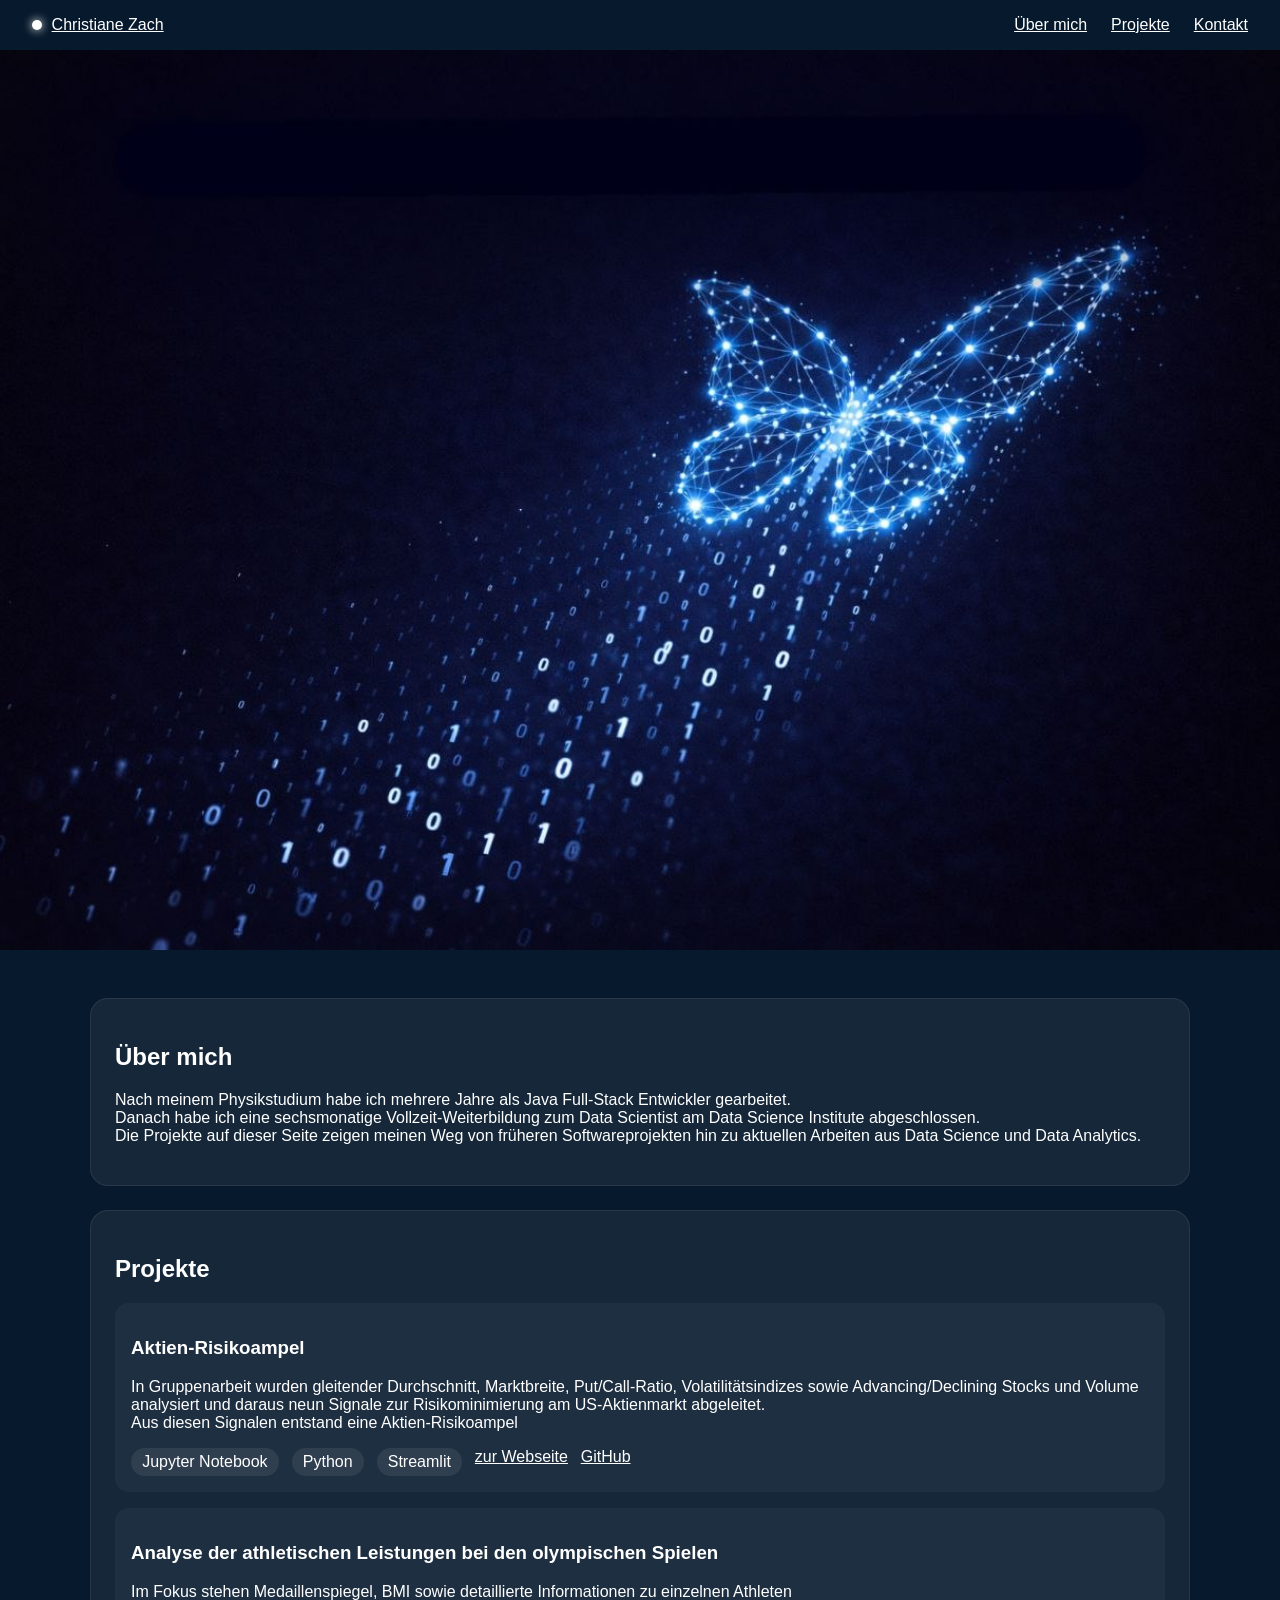
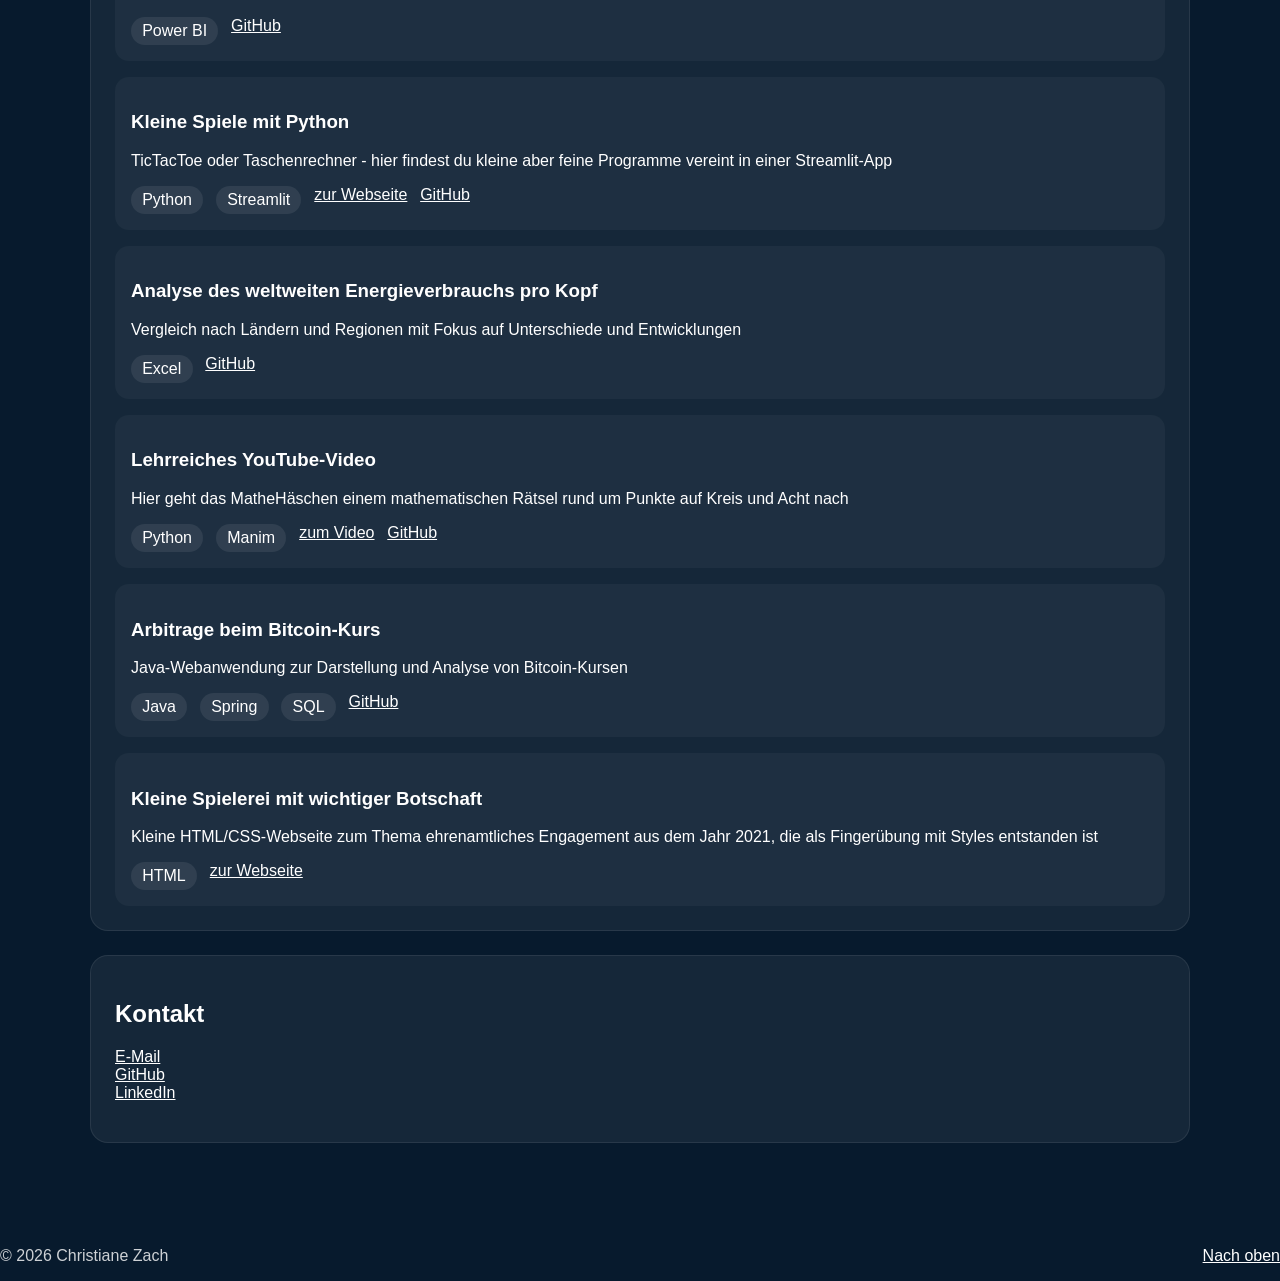
<file: index.html>
<!doctype html>
<html lang="de">
<head>
  <meta charset="utf-8" />
  <meta name="viewport" content="width=device-width, initial-scale=1" />
  <meta name="description" content="Portfolio von Christiane Zach mit Projekten aus Data Science, Data Analytics, Python, Power BI und Softwareentwicklung.">
  <title>Christiane Zach | Data Science & Data Analytics Portfolio</title>
  <link rel="stylesheet" href="indexStyleSheet.css" /> 
</head>

<body>
  <header class="site-header">
    <nav class="nav">
      <div class="brand">
        <span class="dot" aria-hidden="true"></span>
        <a href="#top" class="brandlink">Christiane Zach</a>
      </div>

      <div class="links">
        <a href="#about">Über mich</a>
        <a href="#projects">Projekte</a>
        <a href="#contact">Kontakt</a>
      </div>
    </nav>
  </header>

  <main id="top">
    <section class="hero-image" aria-label="Titelbild">
    </section>
    <div class= "wrap">

      <section class="card about" id="about">
        <h2>Über mich</h2>
        <p>
          Nach meinem Physikstudium habe ich mehrere Jahre als Java Full-Stack Entwickler gearbeitet. <br>
          Danach habe ich eine sechsmonatige Vollzeit-Weiterbildung zum Data Scientist am Data Science Institute abgeschlossen.<br> 
          Die Projekte auf dieser Seite zeigen meinen Weg von früheren Softwareprojekten hin zu aktuellen Arbeiten aus Data Science und Data Analytics.
        </p>
      </section>
      
      <section class="card" id="projects">
        <h2>Projekte</h2>
          
        <div class="projects" id="projectGrid">
          <article class="project">
            <h3>Aktien-Risikoampel</h3>
            <p class="sub">In Gruppenarbeit wurden gleitender Durchschnitt, Marktbreite, Put/Call-Ratio, Volatilitätsindizes sowie Advancing/Declining Stocks und Volume analysiert und daraus neun Signale zur Risikominimierung am US-Aktienmarkt abgeleitet. <br>
            Aus diesen Signalen entstand eine Aktien-Risikoampel</p>
            <div class="meta">
              <span class="tag">Jupyter Notebook</span>
              <span class="tag">Python</span>
              <span class="tag">Streamlit</span>
              <a class="smalllink" href="https://aktien-risikoampel.streamlit.app">zur Webseite</a>
              <a class="smalllink" href="https://github.com/Christiane-Zach/Aktien-Risikoampel">GitHub</a>
            </div>
          </article>
          
          <article class="project">
            <h3>Analyse der athletischen Leistungen bei den olympischen Spielen</h3>
            <p class="sub">Im Fokus stehen Medaillenspiegel, BMI sowie detaillierte Informationen zu einzelnen Athleten</p>
            <div class="meta">
              <span class="tag">Power BI</span>
              <a class="smalllink" href="https://github.com/Christiane-Zach/Medaillen">GitHub</a>
            </div>
          </article>

          <article class="project">
            <h3>Kleine Spiele mit Python</h3>
            <p class="sub">TicTacToe oder Taschenrechner - hier findest du kleine aber feine Programme vereint in einer Streamlit-App</p>
            <div class="meta">
              <span class="tag">Python</span>
              <span class="tag">Streamlit</span>
              <a class="smalllink" href="https://dsi-python-projekte.streamlit.app">zur Webseite</a>
              <a class="smalllink" href="https://github.com/Christiane-Zach/PythonProjekte">GitHub</a>
            </div>
          </article>

          <article class="project">
            <h3>Analyse des weltweiten Energieverbrauchs pro Kopf</h3>
            <p class="sub">Vergleich nach Ländern und Regionen mit Fokus auf Unterschiede und Entwicklungen</p>
            <div class="meta">
              <span class="tag">Excel</span>
              <a class="smalllink" href="https://github.com/Christiane-Zach/Pro-Kopf-Energieverbrauch">GitHub</a>
            </div>
          </article>
          
          <article class="project">
            <h3>Lehrreiches YouTube-Video</h3>
            <p class="sub">Hier geht das MatheHäschen einem mathematischen Rätsel rund um Punkte auf Kreis und Acht nach</p>
            <div class="meta">
              <span class="tag">Python</span>
              <span class="tag">Manim</span>
              <a class="smalllink" href="https://youtu.be/fvhNQoRu0Fw">zum Video</a>
              <a class="smalllink" href="https://github.com/Christiane-Zach/MatheHaeschen">GitHub</a>
            </div>
          </article>

          <article class="project">
            <h3>Arbitrage beim Bitcoin-Kurs</h3>
            <p class="sub">Java-Webanwendung zur Darstellung und Analyse von Bitcoin-Kursen</p>
            <div class="meta">
              <span class="tag">Java</span>
              <span class="tag">Spring</span>
              <span class="tag">SQL</span>
              <a class="smalllink" href="https://github.com/Christiane-Zach/TradingInfoWebside">GitHub</a>
            </div>
          </article>
          
          <article class="project">
            <h3>Kleine Spielerei mit wichtiger Botschaft</h3>
            <p class="sub">Kleine HTML/CSS-Webseite zum Thema ehrenamtliches Engagement aus dem Jahr 2021, die als Fingerübung mit Styles entstanden ist</p>
            <div class="meta">
              <span class="tag">HTML</span>
              <a class="smalllink" href="charityWebsite/charityWebsite.html">zur Webseite</a>
            </div>
          </article>
      </section>
      
      <section class="card contact" id="contact">
        <h2>Kontakt</h2>
        <p>
          <a class="smalllink" href="mailto:jane-reb-z@web.de">E-Mail</a><br/>
          <a class="smalllink" href="https://github.com/Christiane-Zach" target="_blank" rel="noreferrer">GitHub</a> <br/>
          <a class="smalllink" href="https://de.linkedin.com/in/christiane-rebecca-zach" target="_blank" rel="noreferrer">LinkedIn</a>
        </p>
      </section>
    </div>
    
    <footer>
      <span>© <span id="year"></span> Christiane Zach</span>
      <span>
        <a class="smalllink" href="#top">Nach oben</a>
      </span>
    </footer>
  </div>
  </main>

  <script>
    document.getElementById("year").textContent = new Date().getFullYear();

    document.querySelectorAll('a[href^="#"]').forEach(a => {
      a.addEventListener("click", (e) => {
        const id = a.getAttribute("href");
        const el = document.querySelector(id);
        if (!el) return;
        e.preventDefault();
        el.scrollIntoView({ behavior: "smooth", block: "start" });
        history.pushState(null, "", id);
      });
    });
  </script>
</file>
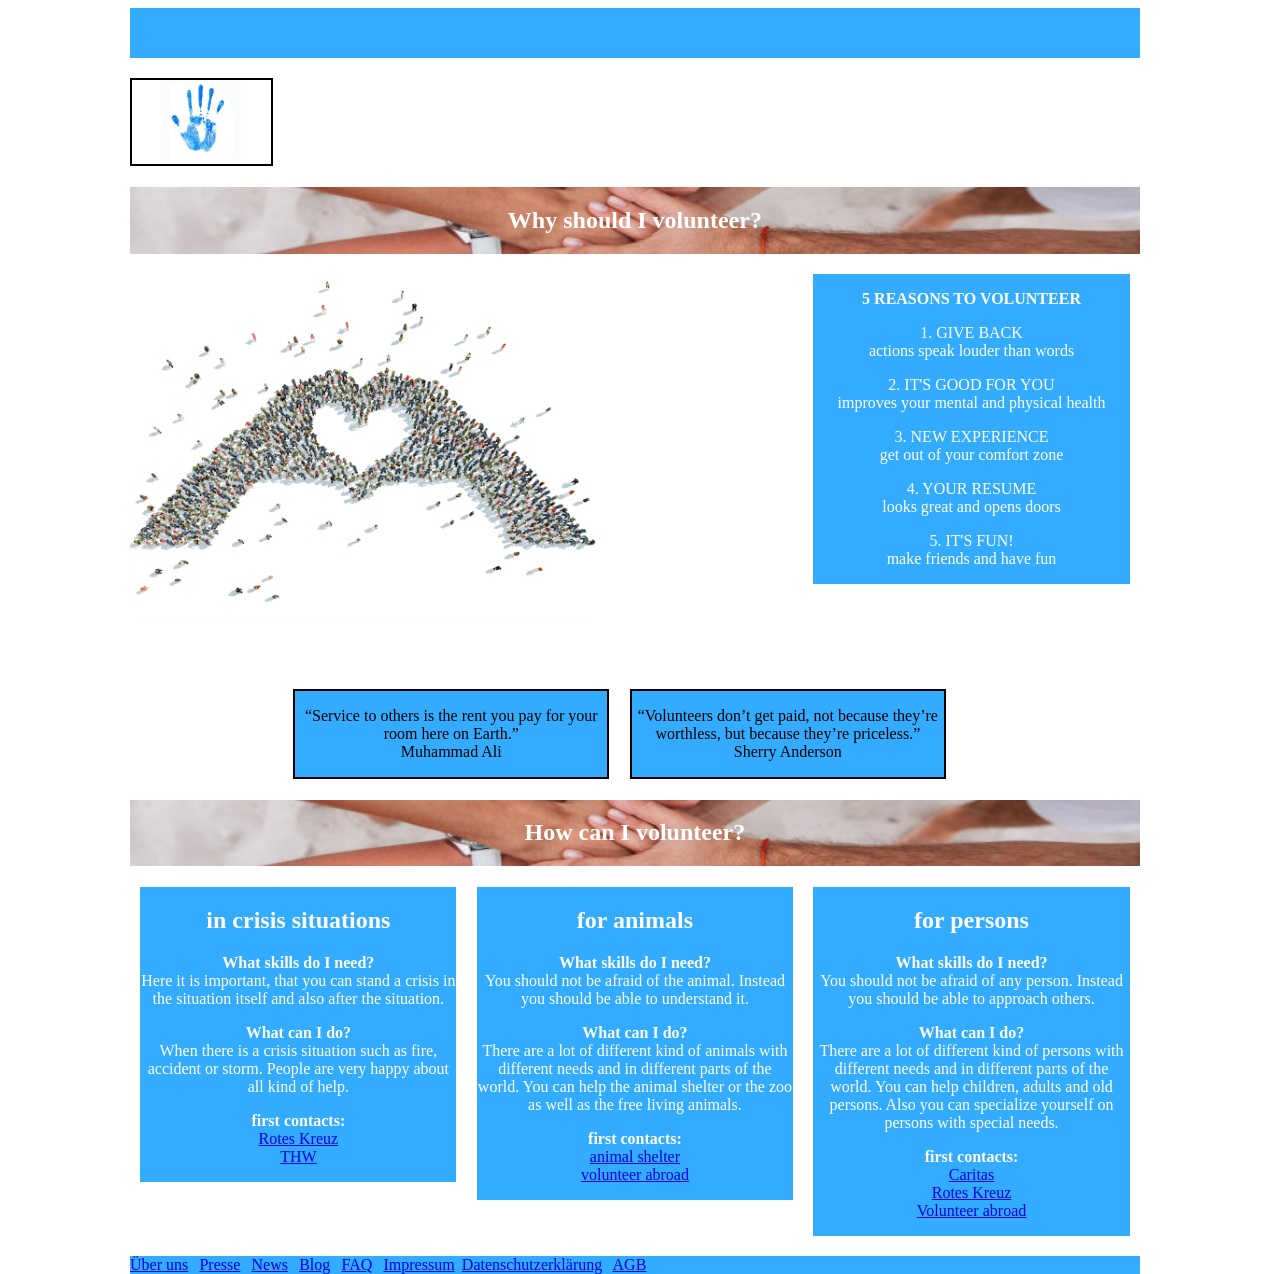
<file: charityWebsite.html>
<!DOCTYPE html>

<html>
	<head>
		<title>Why should I volunteer?</title>
		<link rel="stylesheet" href="charityStyleSheet.css" /> 
	</head>
	<body>
		<div class="page-container">
			<!-- header -->
			<div class="row">
				<div class="col12 header">
					<p>empty</p>
				</div>
			</div>
			<!-- logo -->
			<div class="row">
				<div class="logo col2">
					<img src="blue_hand1.jfif" height=80px>
				</div>
				<div class="col10 last-col empty">
					<h2>empty</h2>
				</div>
			</div>
			<!-- Why should I volunteer? -->
			<div class="row">
				<div class="col12 volun">
					<h2>Why should I volunteer?</h2>
				</div>
			</div>
			<!-- Reasons to volunteer -->
			<div class="row">
				<div class="col8 difference">
					<img src="volunteer-heart.jpg" height=350px>
				</div>
				<div class="col4 last-col reasons">
					<p><b>5 REASONS TO VOLUNTEER</b></p>
					<p>1. GIVE BACK <br />
						actions speak louder than words</p>
					<p>2. IT'S GOOD FOR YOU <br />
						improves your mental and physical health</p>
					<p>3. NEW EXPERIENCE <br />
						get out of your comfort zone</p>
					<p>4. YOUR RESUME <br />
						looks great and opens doors</p>
					<p>5. IT'S FUN! <br />
						make friends and have fun</p>
				</div>
			</div>
			<!-- free space -->
			<div class="row">
				<div class="col12 empty">
				</div>
			</div>
			<!-- Experience quotes -->
			<div class="row">
				<div class="col2 empty">
					<h2>empty</h2>
				</div>
				<div class="col4 quotes">
					<p>“Service to others is the rent you pay for your room here on Earth.” <br /> Muhammad Ali </p>
				</div>
				<div class="col4 quotes">
					<p>“Volunteers don’t get paid, not because they’re worthless, but because they’re priceless.” <br /> Sherry Anderson</p>
				</div>
				<div class="col2 last-col empty">
					<h2>empty</h2>
				</div>
			</div>
			<!-- How can I volunteer? -->
			<div class="row">
				<div class="col12 volun">
					<h2>How can I volunteer?</h2>
				</div>
			</div>
			<!-- volunteering offers -->
			<div class="row">
				<div class="col4 reasons">
					<h2>for persons</h2>
						<p> <b>What skills do I need? </b> <br />
						You should not be afraid of any person. Instead you should be able to approach others. </p>
						<p> <b>What can I do? </b>  <br />
						There are a lot of different kind of persons with different needs and in different parts of the world. You can help children, adults and old persons. Also you can specialize yourself on persons with special needs.</p>
						<p> <b>first contacts: </b> <br />
						<a href=https://www.caritas.de>Caritas</a> <br />
						<a href=https://www.drk.de>Rotes Kreuz</a> <br />
						<a href=https://www.volunteerwolrd.com>Volunteer abroad</a>
						</p>

				</div>
				<div class="col4 reasons">
					<h2>for animals</h2>
						<p> <b>What skills do I need? </b> <br />
						You should not be afraid of the animal. Instead you should be able to understand it. </p>
						<p> <b>What can I do? </b> <br />
						There are a lot of different kind of animals with different needs and in different parts of the world. You can help the animal shelter or the zoo as well as the free living animals.</p>
						<p> <b>first contacts: </b> <br />
						<a href=https://www.malteser.de/aware/engagement/ehrenamt-mit-herz-helfen-im-tierheim.html>animal shelter</a> <br />
						<a href=https://www.volunteerhq.org>volunteer abroad </a></p>
				</div>
				<div class="col4 last-col reasons">
					<h2>in crisis situations</h2>
					<p> <b>What skills do I need? </b> <br />
						Here it is important, that you can stand a crisis in the situation itself and also after the situation.</p>
						<p> <b>What can I do? </b> <br />
						When there is a crisis situation such as fire, accident or storm. People are very happy about all kind of help.</p>
						<p> <b>first contacts: </b> <br />
						<a href=https://www.drk.de>Rotes Kreuz</a> <br />
						<a href=https://www.thw.de>THW</a> <br />
						
				</div>
			</div>
			<!-- footer text -->
			<div class="row">
				<div class="header col12">
					<a href="uber_uns.html">Über uns</a> |
					<a href="presse.html">Presse</a> |
					<a href="news.html">News</a> | 
					<a href="blog.html">Blog</a> | 
					<a href="faq.html">FAQ</a> |
					<a href="impressum.html">Impressum</a>| <a href="datenschutz.html">Datenschutzerklärung</a> | 
					<a href="agb.html">AGB</a>
				</div>
			</div>
			
		</div>
	</body>
</html>
</file>
<file: indexStyleSheet.css>
html {
  scroll-behavior: smooth;
}

body {
  margin: 0;
  font-family: Arial, sans-serif;
  background: #071a2d;
  color: white;
}

/* Sticky, transparente Navigation */
.site-header {
  position: sticky;
  top: 0;
  z-index: 1000;
  background: transparent;
  transition: background-color 0.3s ease, backdrop-filter 0.3s ease, box-shadow 0.3s ease;
}

.site-header.scrolled {
  background: rgba(5, 15, 30, 0.78);
  backdrop-filter: blur(10px);
  box-shadow: 0 4px 18px rgba(0, 0, 0, 0.25);
}

.nav {
  display: flex;
  justify-content: space-between;
  align-items: center;
  padding: 1rem 2rem;
}

.brand {
  display: flex;
  align-items: center;
  gap: 0.6rem;
}

.dot {
  width: 10px;
  height: 10px;
  border-radius: 50%;
  background: white;
  box-shadow: 0 0 10px white;
}

.brandlink,
.links a,
.smalllink {
  color: white;
  text-decoration: underline;
}

.links {
  display: flex;
  gap: 1.5rem;
}

/* Fullscreen Hero-Bild */
.hero-image {
  height: 100vh;
  width: 100%;
  background-image: url("background.jpg");
  background-size: cover;
  background-position: center;
  background-repeat: no-repeat;
}

/* Inhalt darunter */
.wrap {
  max-width: 1100px;
  margin: 0 auto;
  padding: 3rem 1.5rem;
}

.grid {
  display: grid;
  grid-template-columns: 1fr 1fr;
  gap: 1.5rem;
}

.card {
  background: rgba(255, 255, 255, 0.06);
  border: 1px solid rgba(255, 255, 255, 0.08);
  border-radius: 18px;
  padding: 1.5rem;
  margin-bottom: 1.5rem;
}

.projects {
  display: grid;
  gap: 1rem;
}

.project {
  background: rgba(255, 255, 255, 0.04);
  border-radius: 14px;
  padding: 1rem;
}

.meta {
  display: flex;
  gap: 0.8rem;
  flex-wrap: wrap;
  margin-top: 0.8rem;
}

.tag {
  padding: 0.3rem 0.7rem;
  border-radius: 999px;
  background: rgba(255, 255, 255, 0.08);
}

footer {
  display: flex;
  justify-content: space-between;
  align-items: center;
  padding: 2rem 0 1rem;
  color: rgba(255, 255, 255, 0.8);
}

@media (max-width: 800px) {
  .nav {
    flex-direction: column;
    gap: 1rem;
  }

  .grid {
    grid-template-columns: 1fr;
  }

  .links {
    flex-wrap: wrap;
    justify-content: center;
  }

  .hero-image {
    height: 45vh;
    background-size: contain;
    background-position: center top;
    background-repeat: no-repeat;
    background-color: #071a2d;
  }

  .site-header {
  position: static;
}
}
</file>
<file: charityStyleSheet.css>
* {
	box-sizing: border-box;
}

.page-container {
	margin: 0 auto;
	max-width: 1020px;
}

.last-col{
	margin: 0;
}

.col1 { width: 5.5%; }
.col2 { width: 14%; }
.col3 { width: 22.5%; }
.col4 { width: 31%; }
.col5 { width: 39.5%; }
.col6 { width: 48%;}
.col7 { width: 56.5%; }
.col8 { width: 65%; }
.col9 { width: 73.5%; }
.col10 { width: 82%; }
.col11 { width: 90.5%; }
.col12 { width: 99%; margin: 0;}

.header{
	float: left;
	margin: 0 3% 0 0;
	background: #33ACFF;
	color:  #33ACFF;
}

.empty{
	float: left;
	height: 30 px;
	background: #FFFFFF;
	text-align: center;
	color: #FFFFFF;
	margin: 2% 2% 2% 0;
}

.logo{
	float: left;
	border: solid 2px black;
	text-align: center;
	margin: 2% 2% 2% 0;
}

.volun{
	background: url(joining_hands.jpg);
	background-repeat:  no-repeat;
	background-position:  center;
	background-size: 1020px 500px;
	float: left;
	margin: 0 3% 0 0;
	text-align:  center;
	color:  #FFFFFF;
}

.reasons{
	background: #33ACFF;
	float: right;
	text-align:  center;
	color:  #FFFFFF;
	margin: 2% 2% 2% 0;
}

.difference{
	background: #FFFFFF;
	float: left;
	margin: 2% 2% 2% 0;
}

.quotes{
	float: left;
	margin: 0 2% 2% 0;
	/*height: 30 px;*/
	border: solid 2px black;
	background: #33ACFF;
	text-align: center;
}

@media only screen and (max-width : 600px)
{	
	.logo, .empty, .header{
		height: 0px;
		border: solid 0px black;
		display:  none;
		margin: 0 0 0 0;
	}

	.reasons{
		float: left;
	}

	.col1, .col2, .col3, .col4, .col5, .col6,.col7, .col8,
	.col9, .col10, .col11, .col12{
		width: 100%;
	}
	
}
</file>
